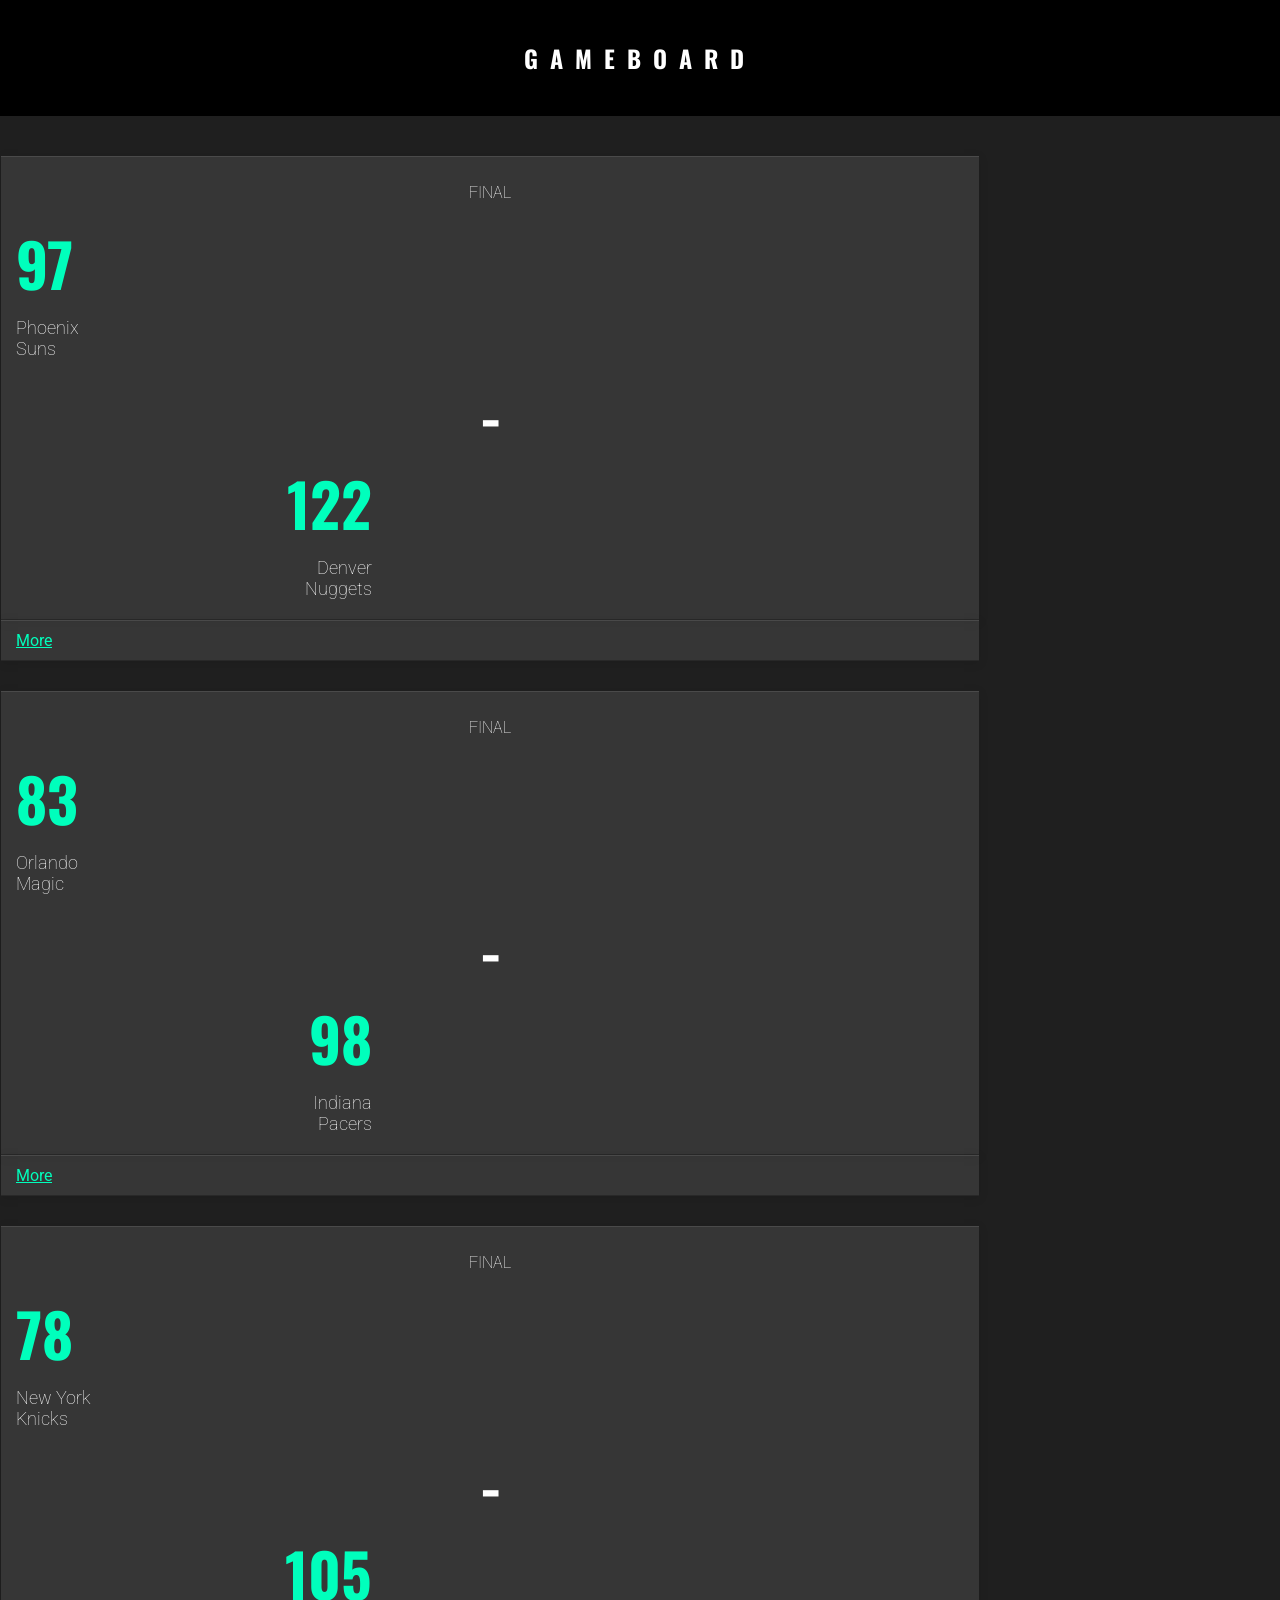
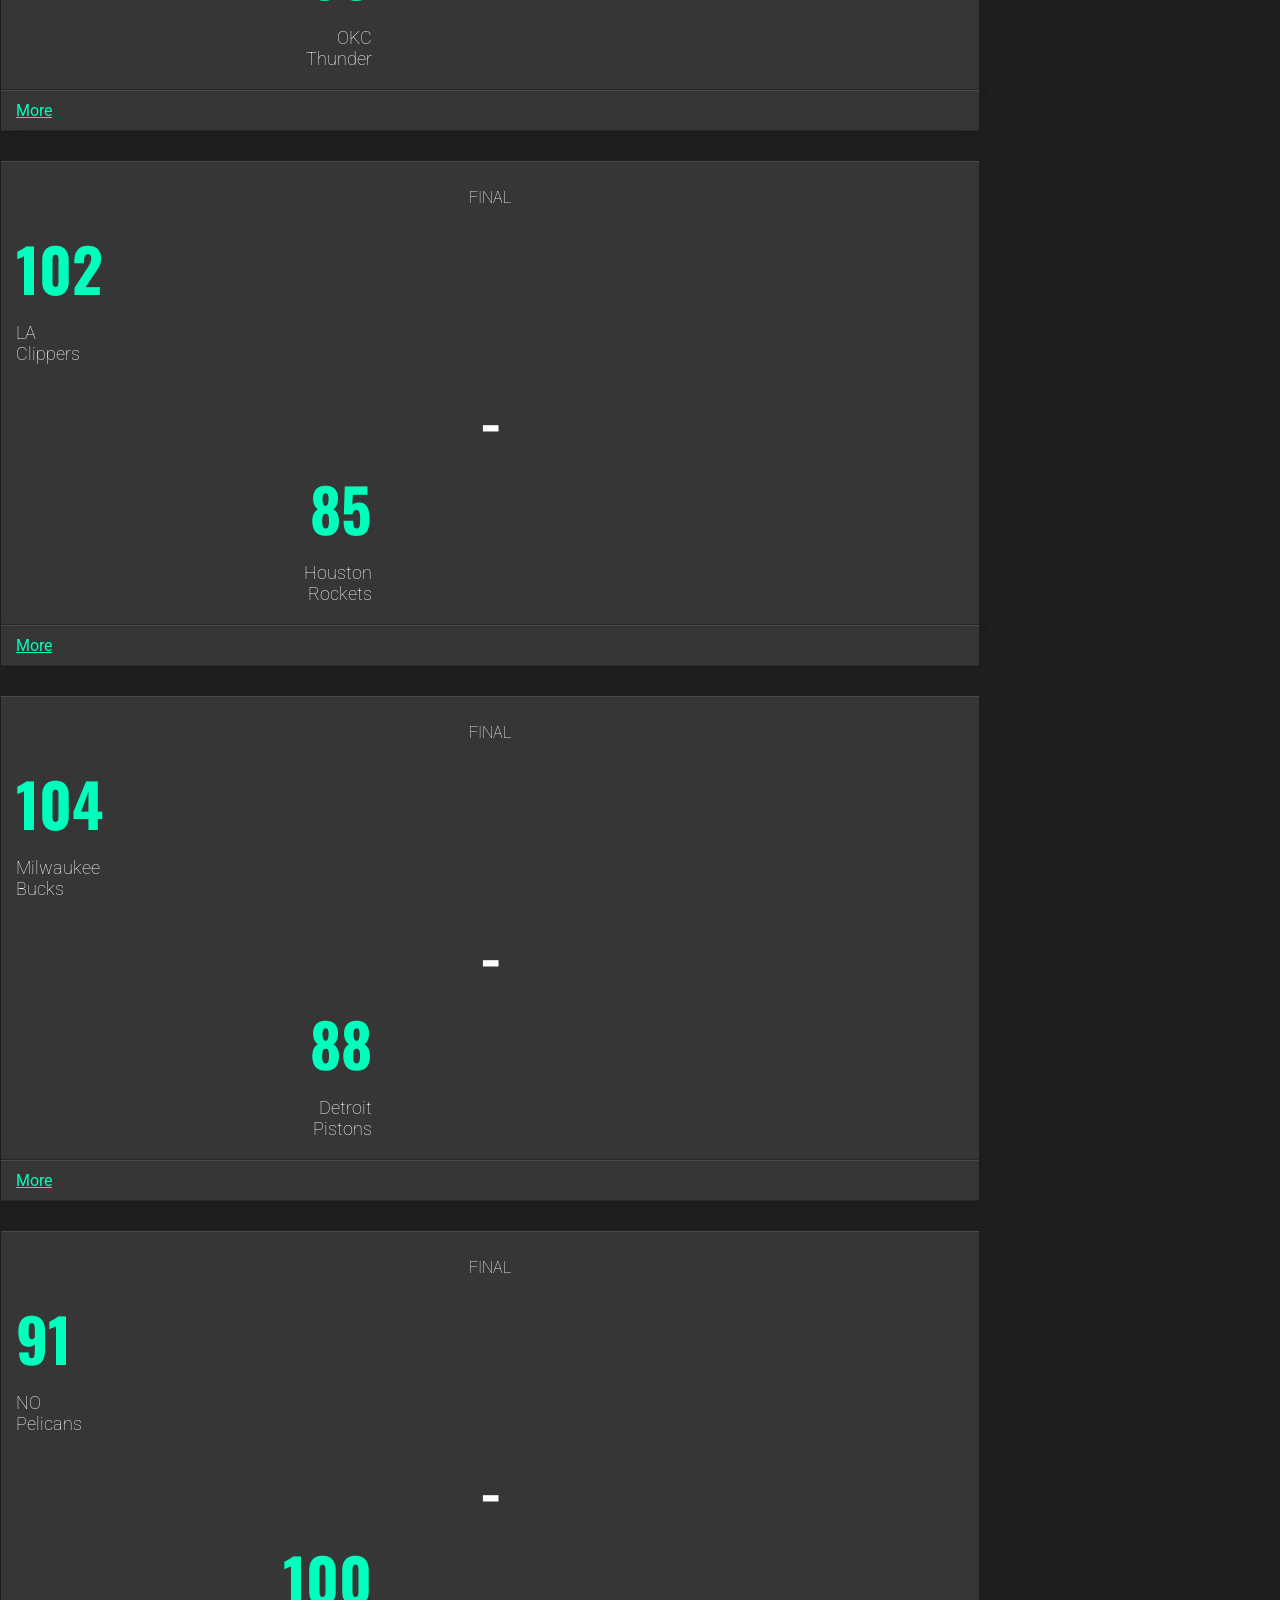
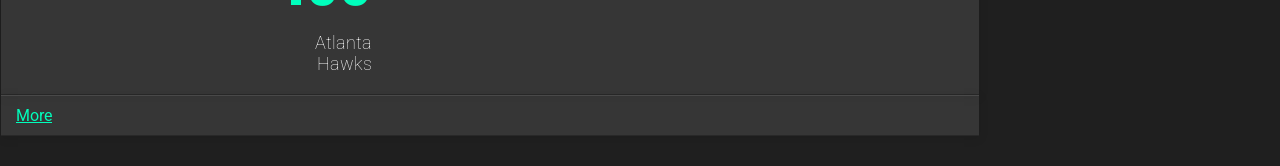
<file: codeAcademy/jQueryProjects/Gamebord/index.html>
<!doctype html>
<html>
  <head>
    <link href='https://fonts.googleapis.com/css?family=Roboto:400,100,300' rel='stylesheet' type='text/css'>
    <link href='https://fonts.googleapis.com/css?family=Oswald' rel='stylesheet' type='text/css'>
    <link href="https://s3.amazonaws.com/codecademy-content/projects/bootstrap.min.css" rel="stylesheet">
  <link rel='stylesheet' href='style.css'/>
  </head>
  <body>
        <div class="header">
      <h1 class="logo">GameBoard</h1>
    </div>

    <div class="main">
      <div class="container">
        <div class="row">
          <div class="col-sm-4">
            <div class="row scorecard">
              <p>Final</p>
              <div class="visitor col-xs-4">
                <h2>97</h2>
                <h3>Phoenix<br/>
                Suns</h3>
              </div>
              <div class="dash col-xs-3">
                <h2>-</h2>
              </div>
              <div class="home col-xs-4">
                <h2>122</h2>
                <h3>Denver<br/>
                Nuggets</h3>
              </div>
            </div>
            <div class="row more">
              <div class="more-btn-container">
                <a class="more-btn" href="#">More</a>
                <ul class="more-menu">
                  <li>Stats</li>
                  <li class="share">Share</li>
                  <li class="share-menu">
                    <span>Facebook</span>
                    <span>Google+</span>
                    <span>Twitter</span>
                  </li>
                </ul>
              </div>
              <div class="bell">
                <span class="notification glyphicon glyphicon-bell"></span>
              </div>
            </div>
          </div>

          <div class="col-sm-4">
            <div class="row scorecard">
              <p>Final</p>
              <div class="visitor col-xs-4">
                <h2>83</h2>
                <h3>Orlando<br/>
                Magic</h3>
              </div>
              <div class="dash col-xs-3">
                <h2>-</h2>
              </div>
              <div class="home col-xs-4">
                <h2>98</h2>
                <h3>Indiana<br/>
                Pacers</h3>
              </div>
            </div>
            <div class="row more">
              <div class="more-btn-container">
                <a class="more-btn" href="#">More</a>
                <ul class="more-menu">
                  <li>Stats</li>
                  <li class="share">Share</li>
                  <li class="share-menu">
                    <span>Facebook</span>
                    <span>Google+</span>
                    <span>Twitter</span>
                  </li>
                </ul>
              </div>
              <div class="bell">
                <span class="notification glyphicon glyphicon-bell"></span>
              </div>
            </div>
          </div>

          <div class="col-sm-4">
            <div class="row scorecard">
              <p>Final</p>
              <div class="visitor col-xs-4">
                <h2>78</h2>
                <h3>New York<br/>
                Knicks</h3>
              </div>
              <div class="dash col-xs-3">
                <h2>-</h2>
              </div>
              <div class="home col-xs-4">
                <h2>105</h2>
                <h3>OKC<br/>
                Thunder</h3>
              </div>
            </div>
            <div class="row more">
              <div class="more-btn-container">
                <a class="more-btn" href="#">More</a>
                <ul class="more-menu">
                  <li>Stats</li>
                  <li class="share">Share</li>
                  <li class="share-menu">
                    <span>Facebook</span>
                    <span>Google+</span>
                    <span>Twitter</span>
                  </li>
                </ul>
              </div>
              <div class="bell">
                <span class="notification glyphicon glyphicon-bell"></span>
              </div>
            </div>
          </div>
        </div>


        <div class="row">
          <div class="col-sm-4">
            <div class="row scorecard">
              <p>Final</p>
              <div class="visitor col-xs-4">
                <h2>102</h2>
                <h3>LA<br/>
                Clippers</h3>
              </div>
              <div class="dash col-xs-3">
                <h2>-</h2>
              </div>
              <div class="home col-xs-4">
                <h2>85</h2>
                <h3>Houston<br/>
                Rockets</h3>
              </div>
            </div>
            <div class="row more">
              <div class="more-btn-container">
                <a class="more-btn" href="#">More</a>
                <ul class="more-menu">
                  <li>Stats</li>
                  <li class="share">Share</li>
                  <li class="share-menu">
                    <span>Facebook</span>
                    <span>Google+</span>
                    <span>Twitter</span>
                  </li>
                </ul>
              </div>
              <div class="bell">
                <span class="notification glyphicon glyphicon-bell"></span>
              </div>
            </div>
          </div>

          <div class="col-sm-4">
            <div class="row scorecard">
              <p>Final</p>
              <div class="visitor col-xs-4">
                <h2>104</h2>
                <h3>Milwaukee <br/>
                Bucks</h3>
              </div>
              <div class="dash col-xs-3">
                <h2>-</h2>
              </div>
              <div class="home col-xs-4">
                <h2>88</h2>
                <h3>Detroit<br/>
                Pistons</h3>
              </div>
            </div>
            <div class="row more">
              <div class="more-btn-container">
                <a class="more-btn" href="#">More</a>
                <ul class="more-menu">
                  <li>Stats</li>
                  <li class="share">Share</li>
                  <li class="share-menu">
                    <span>Facebook</span>
                    <span>Google+</span>
                    <span>Twitter</span>
                  </li>
                </ul>
              </div>
              <div class="bell">
                <span class="notification glyphicon glyphicon-bell"></span>
              </div>
            </div>
          </div>

          <div class="col-sm-4">
            <div class="row scorecard">
              <p>Final</p>
              <div class="visitor col-xs-4">
                <h2>91</h2>
                <h3>NO<br/>
                Pelicans</h3>
              </div>
              <div class="dash col-xs-3">
                <h2>-</h2>
              </div>
              <div class="home col-xs-4">
                <h2>100</h2>
                <h3>Atlanta<br/>
                Hawks</h3>
              </div>
            </div>
            <div class="row more">
              <div class="more-btn-container">
                <a class="more-btn" href="#">More</a>
                <ul class="more-menu">
                  <li>Stats</li>
                  <li class="share">Share</li>
                  <li class="share-menu">
                    <span>Facebook</span>
                    <span>Google+</span>
                    <span>Twitter</span>
                  </li>
                </ul>
              </div>
              <div class="bell">
                <span class="notification glyphicon glyphicon-bell"></span>
              </div>
            </div>
          </div>
        </div>

      </div>
    </div>
    
    <script src="https://s3.amazonaws.com/codecademy-content/projects/jquery.min.js"></script>
    <script src='app.js'></script>
  </body>
</html>
</file>
<file: codeAcademy/jQueryProjects/Gamebord/style.css>
html, body {
  margin: 0;
  padding: 0;
}

body {
  background-color: #1f1f1f;
  color: #fff;
  font-family: 'Roboto', sans-serif;
}

.container {
  max-width: 980px;
}

.container .row .col-sm-4 {
  margin: 0 0 30px;
}

.col-xs-4 {
  width: 37.5%;
}

.col-xs-4, .col-xs-3 {
  padding: 0;
}

a, 
li,
.share-menu span:hover {
  color: #00ffbc;
  cursor: pointer;
}

a:hover,
li:hover {
  color: #e2e2e2;
  text-decoration: none;
}


/* Header */
.header {
  background: #000;
  margin: 0 0 40px;
}

.header h1 {
  font-family: 'Oswald', sans-serif;
  font-size: 24px;
  letter-spacing: 0.5em;
  margin: 0;
  padding: 40px 0;
  text-align: center;
  text-transform: uppercase;
}

/* Scorecard row */
.scorecard,
.more {
  background: rgba(255,255,255,0.1);
  border-bottom: 1px solid rgba(0,0,0,0.25);
  border-top: 1px solid rgba(255,255,255,0.1);
  box-shadow: 0 2px 10px rgba(0,0,0,0.1);
  margin: 0 1px 0;
  padding: 10px 15px;
}

.scorecard p {
  font-weight: 100;
  text-align:center;
  text-transform: uppercase;
}

.scorecard div h2 {
  color: #00ffbc;
  font-family: 'Oswald', sans-serif;
  font-size: 60px;
  margin: 0;
}

.scorecard .dash h2 {
  color: #fff;
  text-align: center;
}

.scorecard div h3 {
  font-size: 18px;
  font-weight: 100;
  margin: 10px 0;
}

.scorecard .home {
  text-align: right;
}

/* More row */
.more {
  position: relative;
}

.more-btn-container {
  display: inline-block;
  width: 90%;
}

.more-menu {
  display: none;
  margin: 0;
  padding: 0;
}

.more-menu li {
  display: inline-block;
  font-size: 12px;
  list-style: none;
  margin: 0;
  padding: 0 12px 0 0;
}

.bell {
  cursor: pointer;
  display: inline-block;
  position: absolute;
  text-align: right;
  top: 12px;
  width: 8%;
}

li.share-menu {
  display: none;
}

.share-menu span {
  color: #fff;
  margin: 0 10px 0 0;
}

.notification.active { 
  color: #ffd400;
  text-shadow: 0 0 10px #ffd400;
}
</file>
